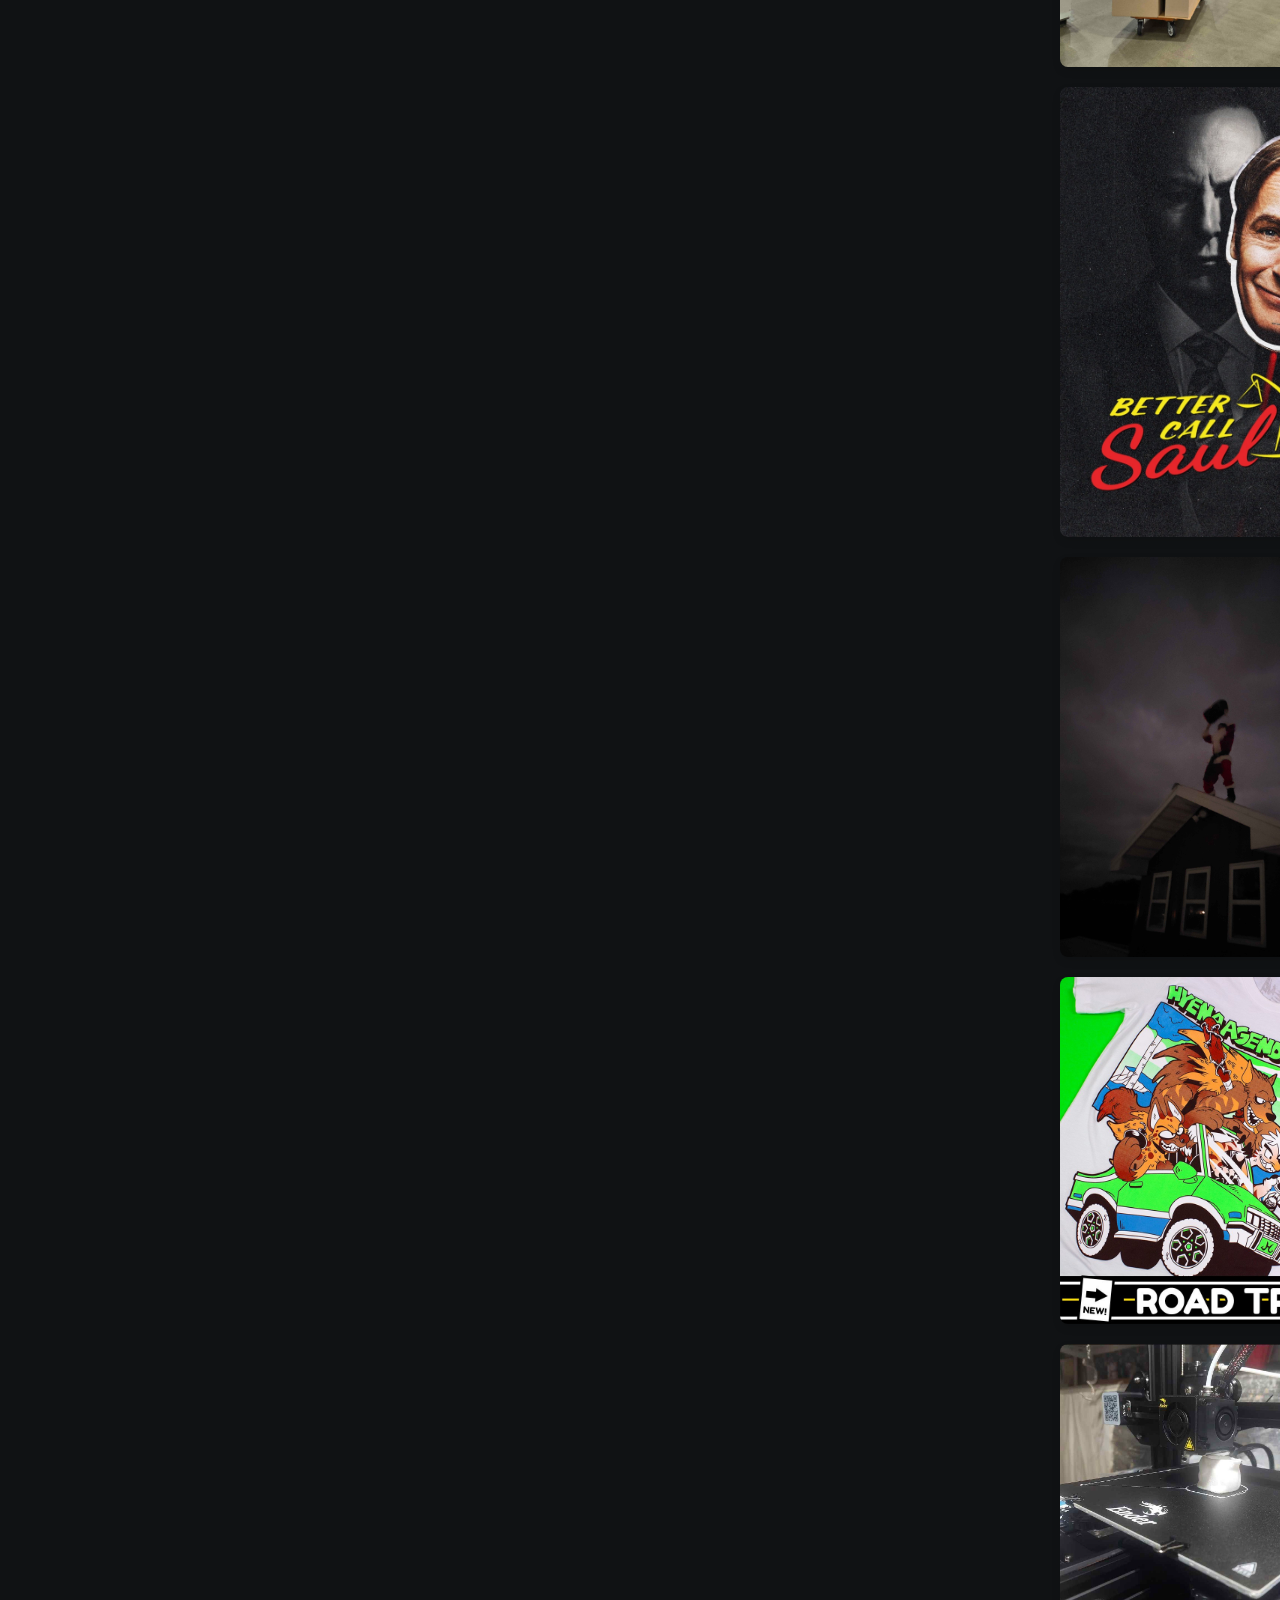
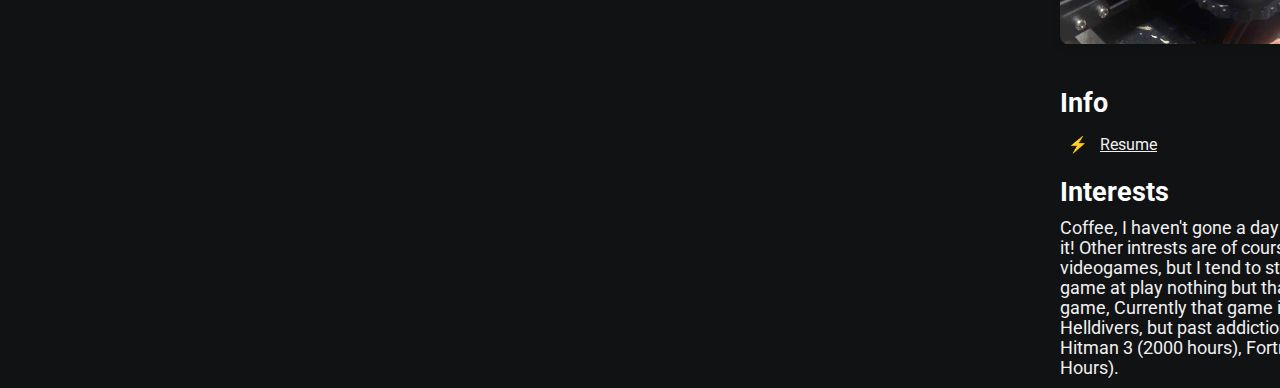
<file: index.html>
<!DOCTYPE html>
<html lang="en">
<head>
    <!-- Favicon -->
    <link rel="apple-touch-icon" sizes="57x57" href="/apple-icon-57x57.png">
    <link rel="apple-touch-icon" sizes="60x60" href="/apple-icon-60x60.png">
    <link rel="apple-touch-icon" sizes="72x72" href="/apple-icon-72x72.png">
    <link rel="apple-touch-icon" sizes="76x76" href="/apple-icon-76x76.png">
    <link rel="apple-touch-icon" sizes="114x114" href="/apple-icon-114x114.png">
    <link rel="apple-touch-icon" sizes="120x120" href="/apple-icon-120x120.png">
    <link rel="apple-touch-icon" sizes="144x144" href="/apple-icon-144x144.png">
    <link rel="apple-touch-icon" sizes="152x152" href="/apple-icon-152x152.png">
    <link rel="apple-touch-icon" sizes="180x180" href="/apple-icon-180x180.png">
    <link rel="icon" type="image/png" sizes="192x192"  href="/android-icon-192x192.png">
    <link rel="icon" type="image/png" sizes="32x32" href="/favicon-32x32.png">
    <link rel="icon" type="image/png" sizes="96x96" href="/favicon-96x96.png">
    <link rel="icon" type="image/png" sizes="16x16" href="/favicon-16x16.png">
    <link rel="manifest" href="/manifest.json">
    <meta name="msapplication-TileColor" content="#ffffff">
    <meta name="msapplication-TileImage" content="/ms-icon-144x144.png">
    <meta name="theme-color" content="#ffffff">

    <meta charset="UTF-8">
    <meta name="viewport" content="width=device-width, initial-scale=1.0">
    <meta http-equiv="X-UA-Compatible" content="ie=edge">
    <link rel="stylesheet" href="https://use.fontawesome.com/releases/v5.4.1/css/all.css" integrity="sha384-5sAR7xN1Nv6T6+dT2mhtzEpVJvfS3NScPQTrOxhwjIuvcA67KV2R5Jz6kr4abQsz" crossorigin="anonymous">
    <link rel="stylesheet" href="style.css">
    <title>Angel Ocadiz</title>
</head>
<body>
    <div class="container">
        <div class="grid-2">
            <div class="section-1">
                <img src="img/logo.png" alt="Angel Ocadiz Logo" style="width:1090px; height:900px;">
                <h2>Towson Student</h2>
                <p>Baltimore, MD</p>
                <a href="mailto:aocadiz1@students.towson.edu"><i class="fas fa-envelope"></i></a>
                <a href="https://github.com/Aocadiz"><i class="fab fa-github"></i></a>
            </div>
            
            <div class="section-2">
                <h2>About</h2>
                <p>I’m currently a part-time Computer Science student, balancing my academic journey with a part-time role as a Night Crew member at Costco Wholesale. Whether I’m studying algorithms or handling late-night stock at Costco, I’m always on the move and embracing new challenges. My schedule is always packed, but I thrive in dynamic environments where I can continuously learn, problem-solve, and stay productive. This unique combination of experiences sharpens my time management and adaptability, keeping me ready to tackle both academic projects and real-world tasks. 
                </p>
                <h2>Courses Taken</h2>
                <ul class="book">
                    <li>COSC 461: Artifical Intelligence</li>
                    <li>COSC 471: Computer Graphics</li>
                    <li>COSC 457: Database Management Systems</li>
                    <li>COSC 439: Operating Systems</li>
                </ul>

                <h2>Images</h2>
                <h4>Below are some images of either my work or things that I enjoy. 💻</h4>
                <div class="project-gallery">
                    <img src="img/image1.jpg" alt="My work at Costco">
                    <img src="img/image2.jpg" alt="BCS">
                    <img src="img/image3.jpg" alt="Santa on the roof">
                    <img src="img/iamge4.jpg" alt="Hyena Agenda">
                    <img src="img/image5.jpg" alt="3d printing">

</div>
                
                <h2>Info</h2>
                <ul class="paper">
                    <li><u><a href="https://www.canva.com/design/DAF86WVKtug/Epdd-qiWKtKlcvaJCdwZSw/edit?utm_content=DAF86WVKtug&utm_campaign=designshare&utm_medium=link2&utm_source=sharebutton" target="_blank">Resume</a></u></li>
                    </ul>

                <h2>Interests</h2>
                <p>Coffee, I haven't gone a day without it! Other intrests are of course videogames, but I tend to stick to one game at play nothing but that one game, Currently that game is Helldivers, but past addictions include Hitman 3 (2000 hours), Fortnite (2605 Hours).</p>
            </div>
        </div>
    </div>
</body>

</html>
</file>
<file: style.css>
/* global */
@import url('https://fonts.googleapis.com/css?family=Roboto');

/* Centering container */
.container {
    display: flex;
    justify-content: center;    /* Centers content horizontally */
    align-items: center;        /* Centers content vertically */
    height: 100vh;              /* Full height of the viewport */
}

/* Adjust grid-2 to use flex instead of grid for centering */
.grid-2{
    display: flex;
    flex-direction: row;
    gap: 50px; /* Adds space between the two sections */
}

/* Logo size adjustments */
img {
    width: 5em;
    height: auto;
}

/* image gallery styles */
.project-gallery {
    display: grid;
    grid-template-columns: repeat(auto-fill, minmax(300px, 1fr)); /* Increased min size to 300px */
    gap: 20px;
    padding: 20px 0;
}

.project-gallery img {
    width: 100%;
    height: auto;
    border-radius: 8px;
    box-shadow: 0 4px 8px rgba(0, 0, 0, 0.1);
    transition: transform 0.2s ease;
}

.project-gallery img:hover {
    transform: scale(1.5); /* Slight zoom on hover */
}

body{
    margin: 0;
    padding: 0;
    font-family: 'Roboto', sans-serif;
    background-color: #101214;
    color: #f0f0f0; /* Changed text color to a noticeable off-white */
}

h2,.white{
    color: #fff;
}

a{
    color: #f0f0f0; /* Changed link color to match the off-white */
    text-decoration: none;
}

/* section 1 */
.section-1{
    text-align: center;
    /* Removed padding-top to center vertically */
}

.section-1 p{
    font-size: 1.1rem;
    padding-bottom: 10px;
    margin:0;
}

.section-1 h2{
    font-size: 1.7rem;
    margin-bottom: 10px;
}

.section-1 a{
    font-size: 1.5rem;
    padding: 10px;
}

/* section 2 */
.section-2{
    width: 70%;
    /* Removed padding-top to allow centering */
}

.section-2 h2{
    font-size: 1.7rem;
    margin-bottom: 10px;
}

.section-2 p{
    font-size: 1.1rem;
    padding-bottom: 10px;
    margin:0;
}

.section-2 a{
    padding: 5px;
    padding-left: 0;
    width: 100px;
}

.caption {
    font-size: 0.7rem;
}

/* animations / utilities */
.section-2 a:hover{
    font-size: 1.3rem;
    color: #fff;
    cursor: pointer;
    transition: 0.2s;
}

.section-1 a:hover{
    color: #fff;
    cursor: pointer;
    transition: 0.3s;
}

.white:hover{
    position: relative;
    padding-left: 10px;
}

ul.book {
    list-style: "📚   ";
    list-style-position: outside;
}

ul.phone {
    list-style: "📱   ";
    list-style-position: outside;
}

ul.paper {
    list-style: "⚡   ";
    list-style-position: outside;
}
</file>
